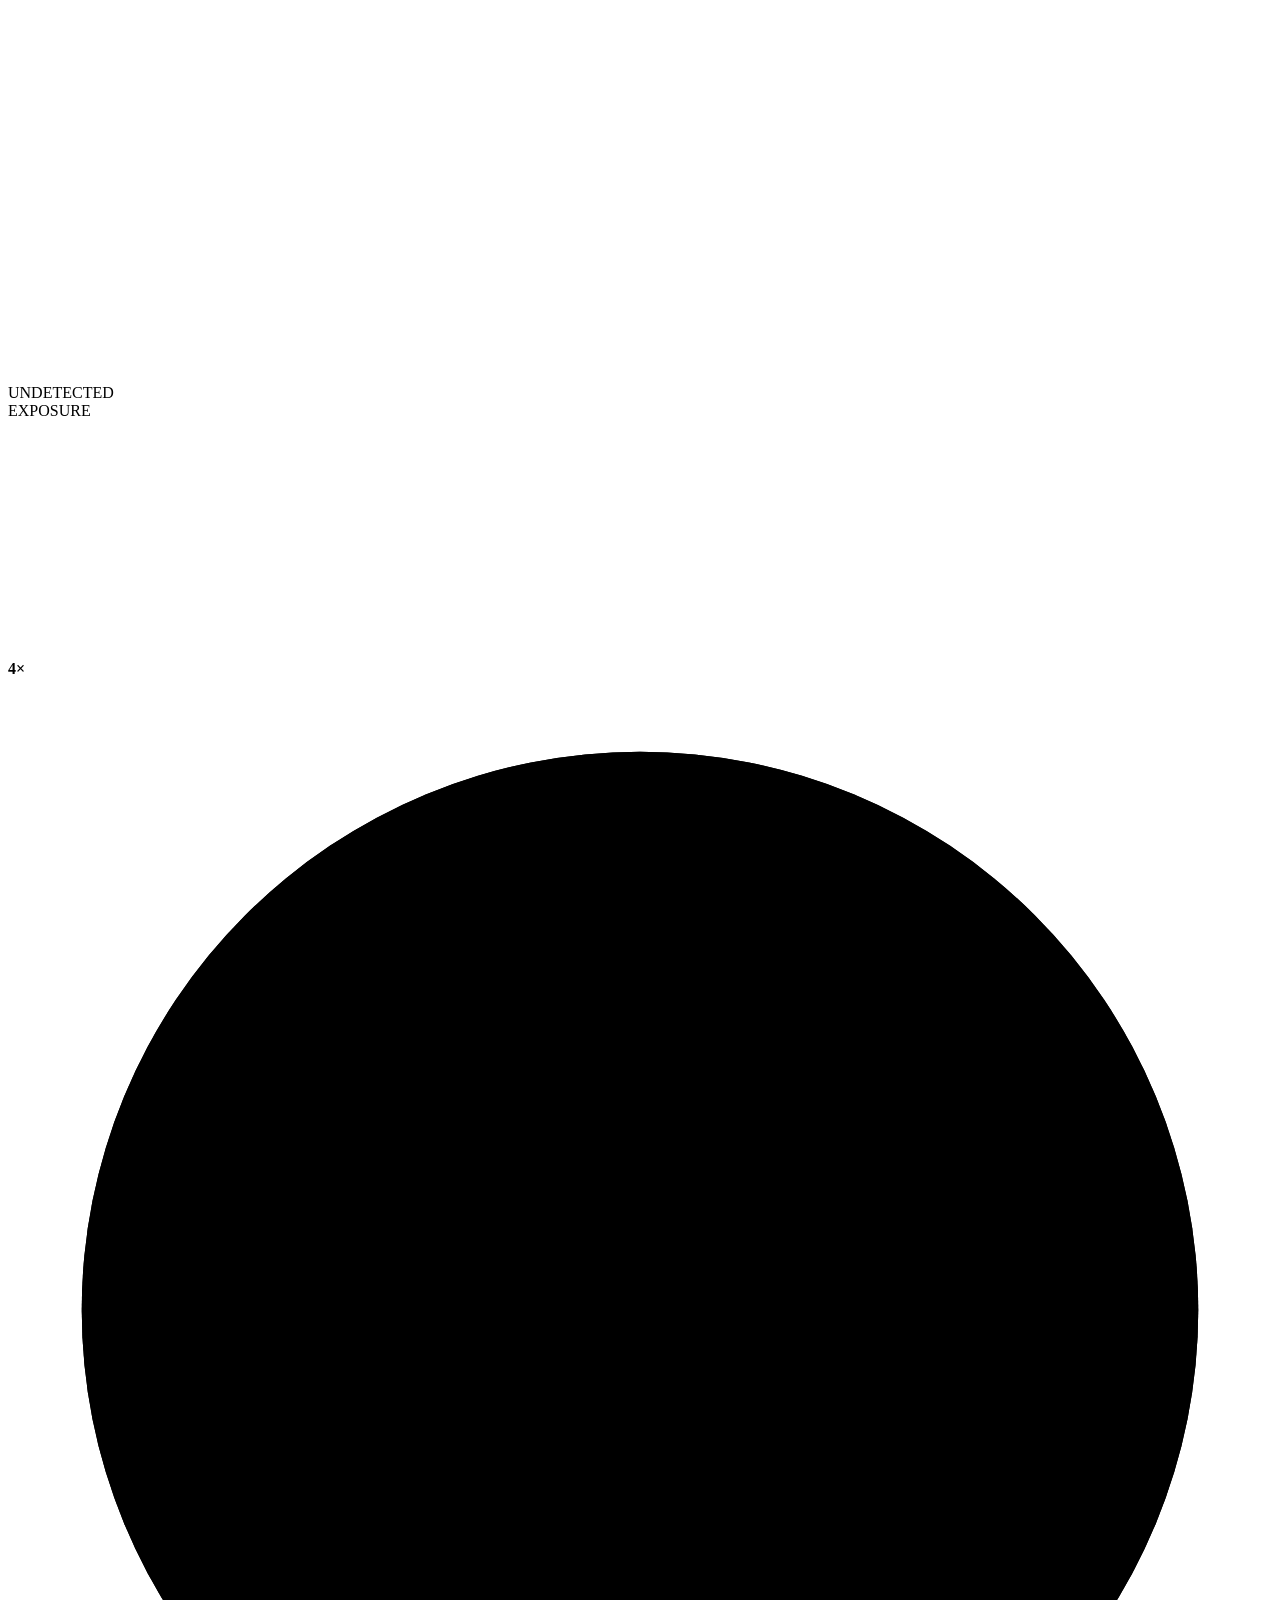
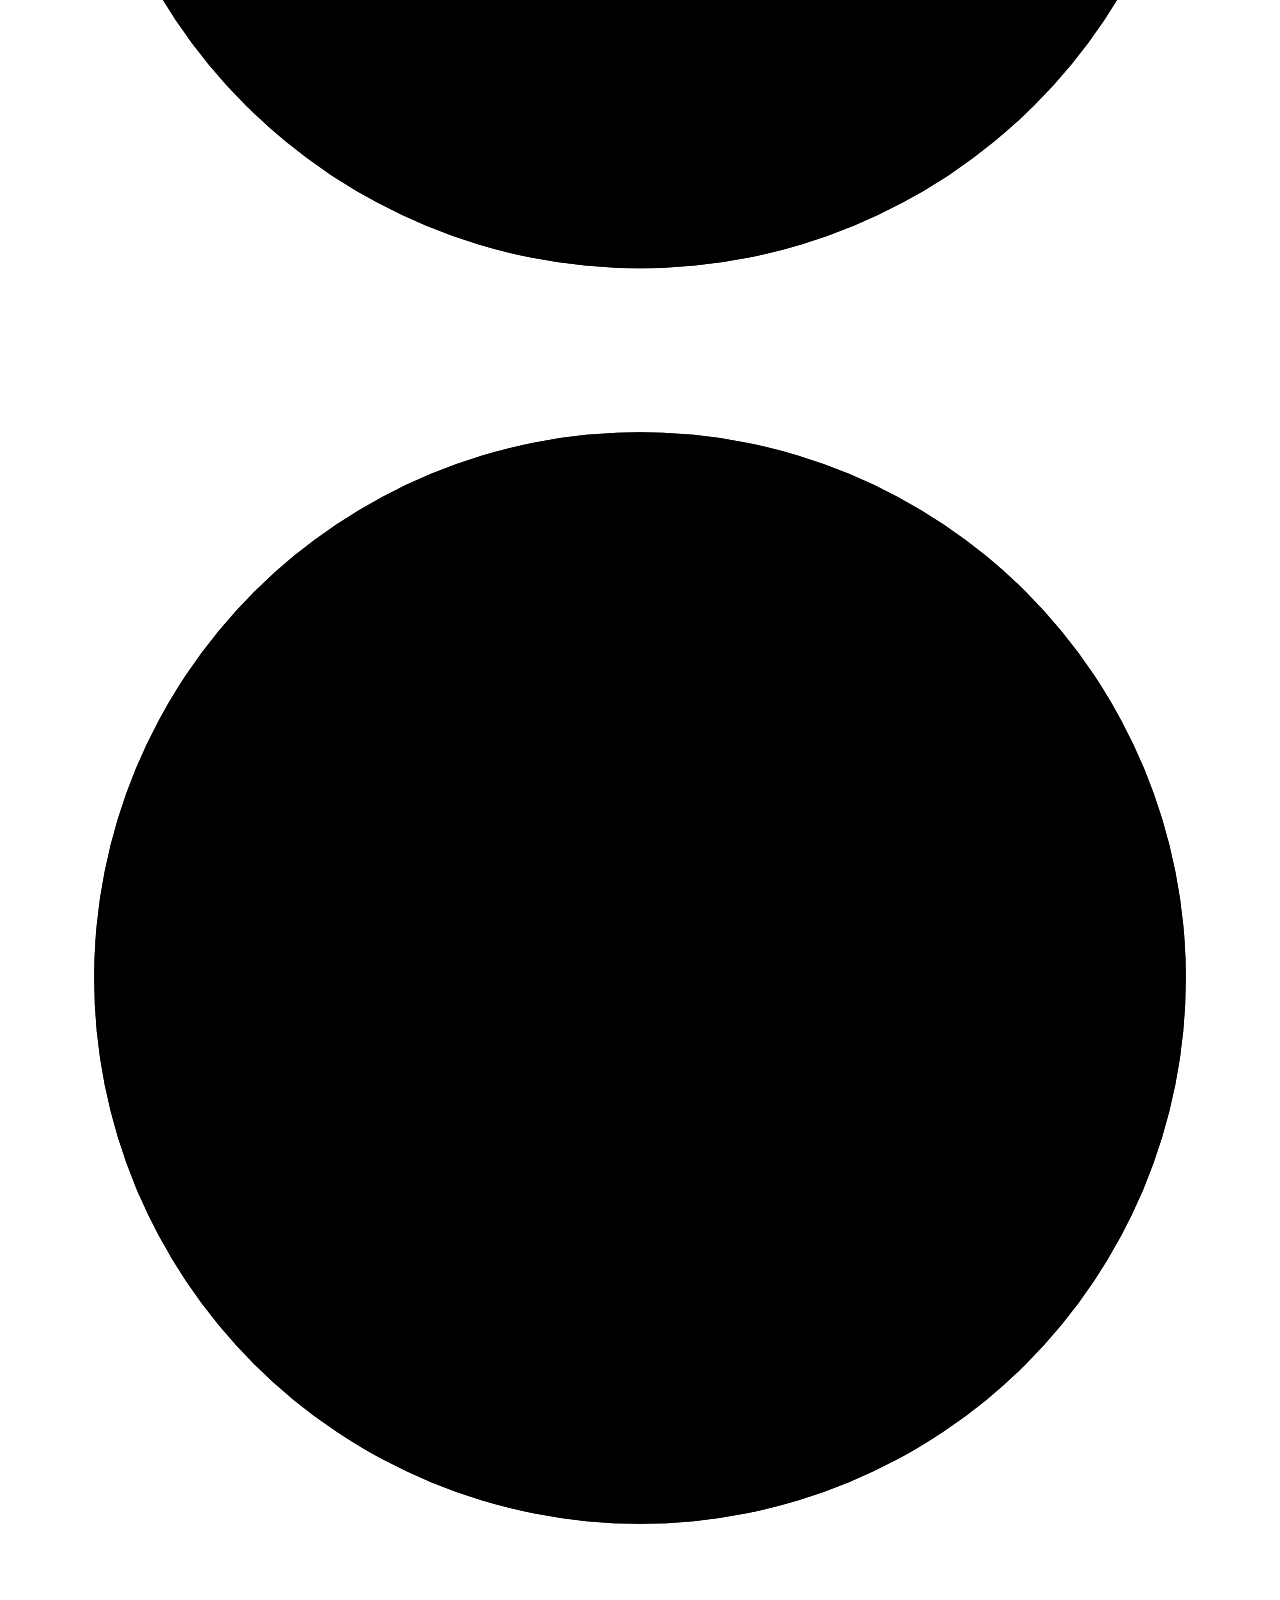
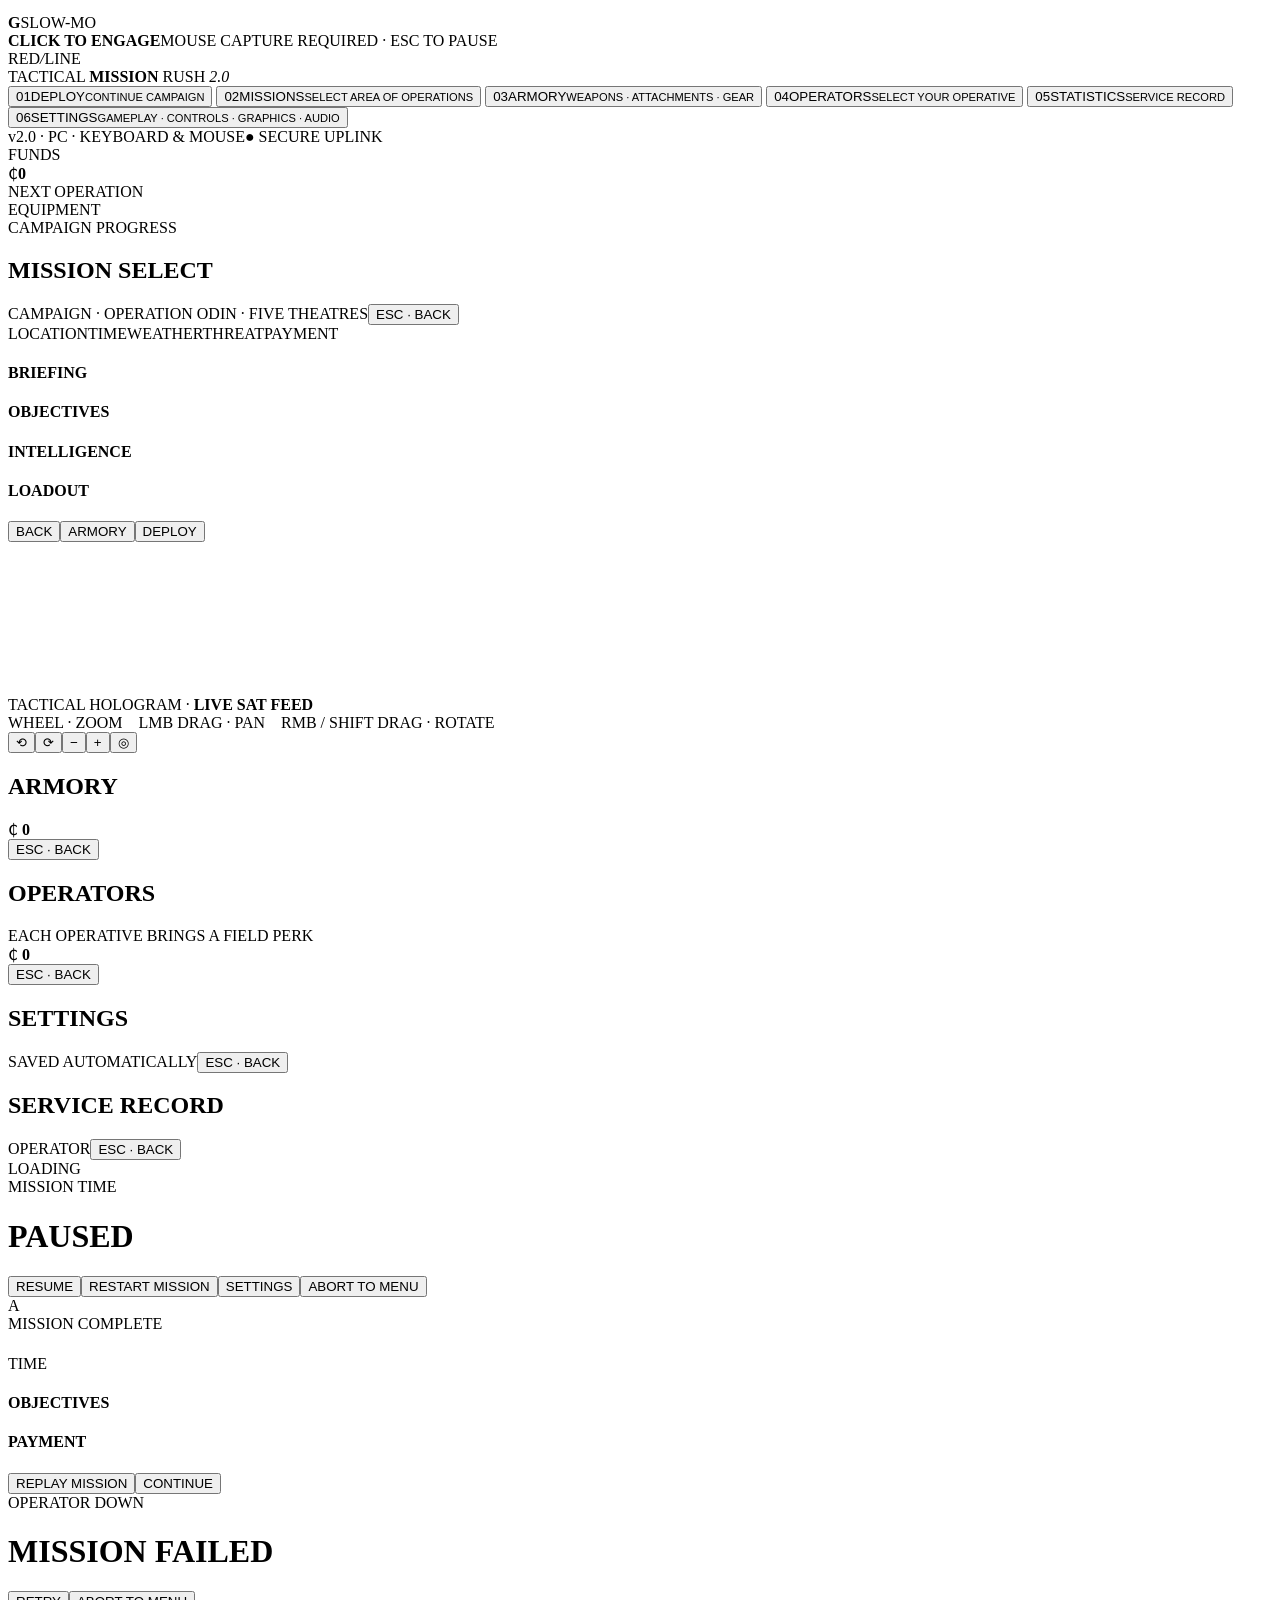
<file: src/index.template.html>
<!DOCTYPE html>
<html lang="en">
<head>
<meta charset="utf-8">
<meta name="viewport" content="width=device-width,initial-scale=1">
<title>REDLINE — Tactical Mission Rush</title>
<style>
/*__CSS__*/
</style>
</head>
<body>
<canvas id="gl"></canvas>
<div id="vign"></div>
<canvas id="bg"></canvas>

<!-- ======================= HUD ======================= -->
<div id="hud">
  <div id="det"><canvas id="eye" width="120" height="64"></canvas><div id="detLbl">UNDETECTED</div><div id="visBar"><i></i></div><div id="visLbl">EXPOSURE</div><div id="social"></div></div>
  <div id="mm"><canvas id="mini" width="220" height="220"></canvas></div>
  <ul id="objs"></ul>
  <div id="notifs"></div>
  <div id="hint"></div>
  <div id="scope"><div class="ret"><i class="h"></i><i class="v"></i><i class="c"></i></div><b id="scopeZ">4×</b></div>
  <div id="xh"><i></i></div>
  <div id="hitm"></div>
  <div id="prompt"><svg viewBox="0 0 36 36"><circle class="b" cx="18" cy="18" r="15.9"/><circle class="p" cx="18" cy="18" r="15.9" pathLength="100"/></svg><span></span></div>
  <div id="marker"><span></span></div>
  <div id="alt"></div>
  <div id="subs"></div>
  <div id="slowmo"><svg viewBox="0 0 44 44"><circle class="b" cx="22" cy="22" r="19"/><circle class="p" cx="22" cy="22" r="19" pathLength="100"/></svg><b>G</b><span>SLOW-MO</span><i></i></div>
  <div id="hpbar"><i></i></div>
  <div id="ammo"><div class="wn"></div><div class="am"><b></b><span></span></div></div>
  <div id="slots"></div>
  <div id="hurt"></div>
  <div id="dmgdir"></div>
</div>
<div id="engage"><b>CLICK TO ENGAGE</b><span>MOUSE CAPTURE REQUIRED · ESC TO PAUSE</span></div>
<div id="lb"></div>
<div id="title"><div id="tB"></div><div id="tA"></div><div id="tC"></div></div>
<div id="fade"></div>

<!-- ======================= MAIN MENU ======================= -->
<div id="main" class="screen">
  <div class="mm-left">
    <div class="logo"><div class="rl">RED<i>/</i>LINE</div><div class="sub">TACTICAL <b>MISSION</b> RUSH <em>2.0</em></div></div>
    <nav id="mainNav">
      <button class="nbtn red" id="btnDeploy"><span class="ix">01</span><span class="nt">DEPLOY</span><small id="deploySub">CONTINUE CAMPAIGN</small></button>
      <button class="nbtn" data-go="missions"><span class="ix">02</span><span class="nt">MISSIONS</span><small>SELECT AREA OF OPERATIONS</small></button>
      <button class="nbtn" data-go="armory"><span class="ix">03</span><span class="nt">ARMORY</span><small>WEAPONS · ATTACHMENTS · GEAR</small></button>
      <button class="nbtn" data-go="operators"><span class="ix">04</span><span class="nt">OPERATORS</span><small>SELECT YOUR OPERATIVE</small></button>
      <button class="nbtn" data-go="stats"><span class="ix">05</span><span class="nt">STATISTICS</span><small>SERVICE RECORD</small></button>
      <button class="nbtn" data-go="settings"><span class="ix">06</span><span class="nt">SETTINGS</span><small>GAMEPLAY · CONTROLS · GRAPHICS · AUDIO</small></button>
    </nav>
    <div class="mm-foot"><span>v2.0 · PC · KEYBOARD &amp; MOUSE</span><span class="blinkdot">● SECURE UPLINK</span></div>
  </div>
  <div class="mm-center"><div class="opname" id="mmOpName"></div><div class="oprole" id="mmOpRole"></div><div class="mm-reticle"></div></div>
  <div class="mm-right">
    <div class="rpanel credits"><div class="rh">FUNDS</div><div class="cr"><span>₵</span><b id="mmCredits">0</b></div><div class="tag" id="mmEarned"></div></div>
    <div class="rpanel"><div class="rh">NEXT OPERATION</div><div id="mmMission"></div></div>
    <div class="rpanel"><div class="rh">EQUIPMENT</div><div id="mmEquip"></div></div>
    <div class="rpanel"><div class="rh">CAMPAIGN PROGRESS</div><div id="mmProgress"></div></div>
  </div>
  <div class="mm-ticker"><div id="mmTicker"></div></div>
</div>

<!-- ======================= MISSIONS ======================= -->
<div id="missions" class="screen"><div class="wrap panel"><div class="hdr"><div class="bar"></div><h2>MISSION SELECT</h2><span class="tag">CAMPAIGN · OPERATION ODIN · FIVE THEATRES</span><button class="back" data-go="main">ESC · BACK</button></div><div id="mList"></div></div></div>

<!-- ======================= BRIEFING ======================= -->
<div id="brief" class="screen">
  <div class="left">
    <div id="bNum"></div><div id="bName"></div><div id="bCode"></div>
    <div class="bmeta"><span>LOCATION</span><b id="bLoc"></b><span>TIME</span><b id="bTime"></b><span>WEATHER</span><b id="bWeather"></b><span>THREAT</span><b id="bDiff"></b><span>PAYMENT</span><b id="bPay"></b></div>
    <div class="sect"><h4>BRIEFING</h4><p id="bText"></p></div>
    <div class="sect"><h4>OBJECTIVES</h4><ul id="bObj"></ul></div>
    <div class="sect"><h4>INTELLIGENCE</h4><ul id="bIntel"></ul></div>
    <div class="sect"><h4>LOADOUT</h4><div id="bLoad"></div></div>
    <div class="bbtns"><button class="btn" id="bBack">BACK</button><button class="btn" id="bArm">ARMORY</button><button class="btn red" id="bDeploy">DEPLOY</button></div>
  </div>
  <div class="right">
    <canvas id="tmap"></canvas>
    <div class="tmhud">TACTICAL HOLOGRAM · <b>LIVE SAT FEED</b></div>
    <div class="tmhelp" style="top:40px;bottom:auto">WHEEL · ZOOM &nbsp;&nbsp; LMB DRAG · PAN &nbsp;&nbsp; RMB / SHIFT DRAG · ROTATE</div>
    <div class="tmctl"><button id="tmRotL">⟲</button><button id="tmRotR">⟳</button><button id="tmZout">−</button><button id="tmZin">+</button><button id="tmReset">◎</button></div>
  </div>
</div>

<!-- ======================= ARMORY ======================= -->
<div id="armory" class="screen">
  <div class="sh-top"><div class="bar"></div><h2>ARMORY</h2><div class="tabs" id="arTabs"></div><div class="crd">₵ <b id="arCredits">0</b></div><button class="back" data-go="back2">ESC · BACK</button></div>
  <div class="ar-list" id="arList"></div>
  <div class="ar-detail" id="arDetail"></div>
  <div class="ar-load" id="arLoad"></div>
</div>

<!-- ======================= OPERATORS ======================= -->
<div id="operators" class="screen">
  <div class="sh-top"><div class="bar"></div><h2>OPERATORS</h2><span class="tag">EACH OPERATIVE BRINGS A FIELD PERK</span><div class="crd">₵ <b id="opCredits">0</b></div><button class="back" data-go="main">ESC · BACK</button></div>
  <div class="op-list" id="opList"></div>
</div>

<!-- ======================= SETTINGS ======================= -->
<div id="settings" class="screen"><div class="wrap panel"><div class="hdr"><div class="bar"></div><h2>SETTINGS</h2><div class="tabs" id="setTabs"></div><span class="tag">SAVED AUTOMATICALLY</span><button class="back" data-go="back">ESC · BACK</button></div><div id="setList"></div></div></div>

<!-- ======================= STATISTICS ======================= -->
<div id="stats" class="screen"><div class="wrap panel"><div class="hdr"><div class="bar"></div><h2>SERVICE RECORD</h2><span class="tag" id="stOp">OPERATOR</span><button class="back" data-go="main">ESC · BACK</button></div><div id="stGrid"></div><div id="stMissions"></div></div></div>

<!-- ======================= LOADING / PAUSE / RESULTS / FAIL ======================= -->
<div id="loading" class="screen"><div class="spin"></div><div id="ldText">LOADING</div></div>
<div id="pause" class="screen"><div class="modal panel"><span class="tag">MISSION TIME <b id="pTime"></b></span><h1>PAUSED</h1><div class="row"><div style="flex:1"><ul id="pObj"></ul></div><div><button class="btn red" id="pResume">RESUME</button><button class="btn" id="pRestart">RESTART MISSION</button><button class="btn" id="pSettings">SETTINGS</button><button class="btn" id="pAbort">ABORT TO MENU</button></div></div></div></div>
<div id="results" class="screen"><div class="modal panel" style="width:min(880px,94vw)"><div class="rhead"><div id="rRating">A</div><div><span class="tag">MISSION COMPLETE</span><h1 id="rName"></h1><div id="rStatus"></div><div class="tag" style="margin-top:8px">TIME <b id="rTime" style="color:#fff;font-size:15px"></b></div></div></div>
  <div class="rcols"><div><div class="sect"><h4>OBJECTIVES</h4><ul id="rObj"></ul></div><div id="rStats"></div></div><div class="pay"><h4>PAYMENT</h4><div id="rPay"></div></div></div>
  <div class="row"><button class="btn" id="rReplay" style="flex:1">REPLAY MISSION</button><button class="btn red" id="rNext" style="flex:1">CONTINUE</button></div></div></div>
<div id="fail" class="screen"><div class="modal panel"><span class="tag">OPERATOR DOWN</span><h1>MISSION FAILED</h1><div id="fReason"></div><div class="row"><button class="btn red" id="fRetry" style="flex:1">RETRY</button><button class="btn" id="fAbort" style="flex:1">ABORT TO MENU</button></div></div></div>
<div id="err"></div>

<script>
/*__JS__*/
</script>
</body>
</html>
</file>
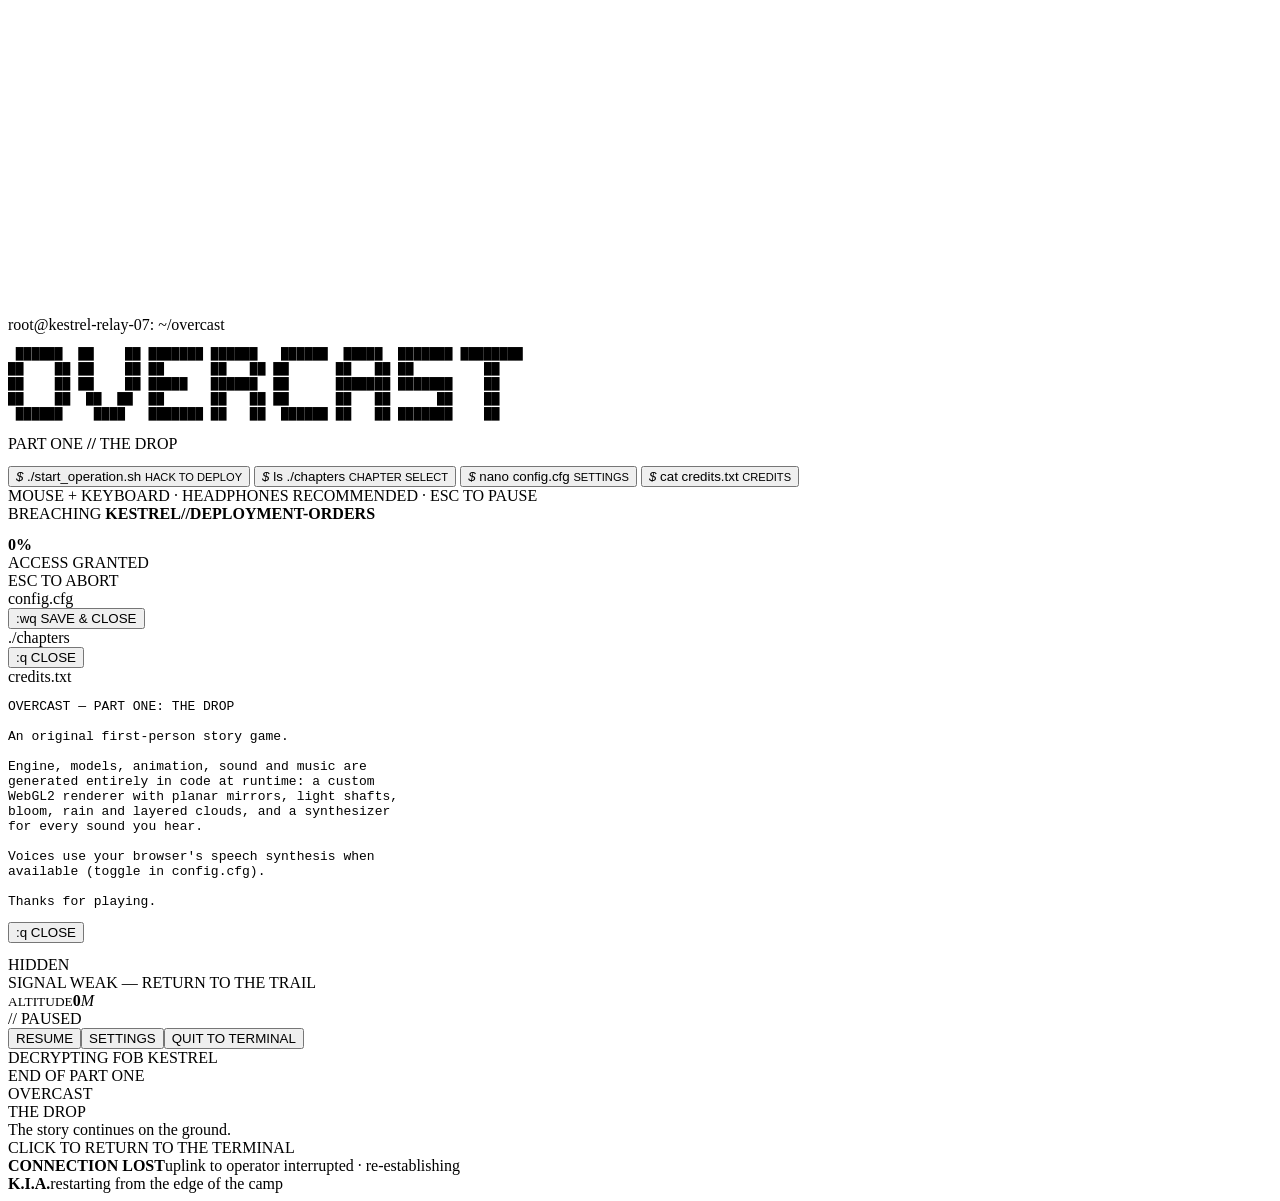
<file: overcast/src/index.template.html>
<!DOCTYPE html>
<html lang="en">
<head>
<meta charset="utf-8">
<meta name="viewport" content="width=device-width,initial-scale=1">
<title>OVERCAST — Part One: The Drop</title>
<link rel="preconnect" href="https://fonts.googleapis.com">
<link href="https://fonts.googleapis.com/css2?family=Share+Tech+Mono&family=Rajdhani:wght@500;600;700&display=swap" rel="stylesheet">
<style>
/*__CSS__*/
</style>
</head>
<body>
<canvas id="gl"></canvas>

<!-- ======================= MENU: green terminal ======================= -->
<div id="menu" class="on">
  <canvas id="mx"></canvas>
  <div id="scan"></div>
  <div id="term">
    <div class="tbar"><i></i><i></i><i></i><span>root@kestrel-relay-07: ~/overcast</span><em id="clock"></em></div>
<pre class="logo">
 ██████  ██    ██ ███████ ██████   ██████  █████  ███████ ████████
██    ██ ██    ██ ██      ██   ██ ██      ██   ██ ██         ██
██    ██ ██    ██ █████   ██████  ██      ███████ ███████    ██
██    ██  ██  ██  ██      ██   ██ ██      ██   ██      ██    ██
 ██████    ████   ███████ ██   ██  ██████ ██   ██ ███████    ██
</pre>
    <div class="sub">PART ONE <b>//</b> THE DROP</div>
    <pre id="termLog"></pre>
    <nav>
      <button data-act="start"><em>$</em> ./start_operation.sh <small>HACK TO DEPLOY</small></button>
      <button data-act="chapters"><em>$</em> ls ./chapters <small>CHAPTER SELECT</small></button>
      <button data-act="settings"><em>$</em> nano config.cfg <small>SETTINGS</small></button>
      <button data-act="credits"><em>$</em> cat credits.txt <small>CREDITS</small></button>
    </nav>
    <div class="foot">MOUSE + KEYBOARD · HEADPHONES RECOMMENDED · ESC TO PAUSE</div>
  </div>
  <div id="hack">
    <div class="hbox">
      <div class="htitle">BREACHING <b>KESTREL//DEPLOYMENT-ORDERS</b></div>
      <pre id="hackCode"></pre>
      <div class="hbar"><i id="hackBar"></i></div>
      <div class="hrow"><span id="hackMsg"></span><b id="hackPct">0%</b></div>
      <div class="granted">ACCESS GRANTED</div>
      <div class="hesc">ESC TO ABORT</div>
    </div>
  </div>
  <div id="set" class="panel"><div class="ph">config.cfg</div><div id="setBody"></div><button data-act="back" class="pb">:wq  SAVE &amp; CLOSE</button></div>
  <div id="chap" class="panel wide"><div class="ph">./chapters</div><div id="chapList"></div><button data-act="back" class="pb">:q  CLOSE</button></div>
  <div id="cred" class="panel"><div class="ph">credits.txt</div>
    <pre class="ctext">OVERCAST — PART ONE: THE DROP

An original first-person story game.

Engine, models, animation, sound and music are
generated entirely in code at runtime: a custom
WebGL2 renderer with planar mirrors, light shafts,
bloom, rain and layered clouds, and a synthesizer
for every sound you hear.

Voices use your browser's speech synthesis when
available (toggle in config.cfg).

Thanks for playing.</pre>
    <button data-act="back" class="pb">:q  CLOSE</button></div>
</div>

<!-- ======================= HUD (no crosshair) ======================= -->
<div id="hud">
  <div id="card"><pre></pre></div>
  <div id="obj"><i></i><span></span></div>
  <div id="hint"></div>
  <div id="marker"><b></b><span></span></div>
  <div id="prompt"></div>
  <div id="subs"></div>
  <div id="dialog"></div>
  <div id="zoom"></div>
  <div id="detect"><span>HIDDEN</span><i></i></div>
  <div id="ammoBox"></div>
  <div id="signal">SIGNAL WEAK — RETURN TO THE TRAIL</div>
  <div id="alt"><small>ALTITUDE</small><b>0</b><em>M</em><i></i></div>
</div>
<div id="pause"><div class="pbox"><div class="ph">// PAUSED</div><button data-act="resume">RESUME</button><button data-act="psettings">SETTINGS</button><button data-act="quit">QUIT TO TERMINAL</button></div></div>
<div id="loading"><span>DECRYPTING FOB KESTREL</span><i></i></div>
<div id="endc"><div class="e1">END OF PART ONE</div><div class="e2">OVERCAST</div><div class="e3">THE DROP</div><div class="e4">The story continues on the ground.</div><div class="e5">CLICK TO RETURN TO THE TERMINAL</div></div>
<div id="lostScr"><b>CONNECTION LOST</b><span>uplink to operator interrupted · re-establishing</span></div>
<div id="diedScr"><b>K.I.A.</b><span>restarting from the edge of the camp</span></div>
<div id="fadeEl"></div>
<div id="err"></div>
<script>
/*__JS__*/
</script>
</body>
</html>
</file>
